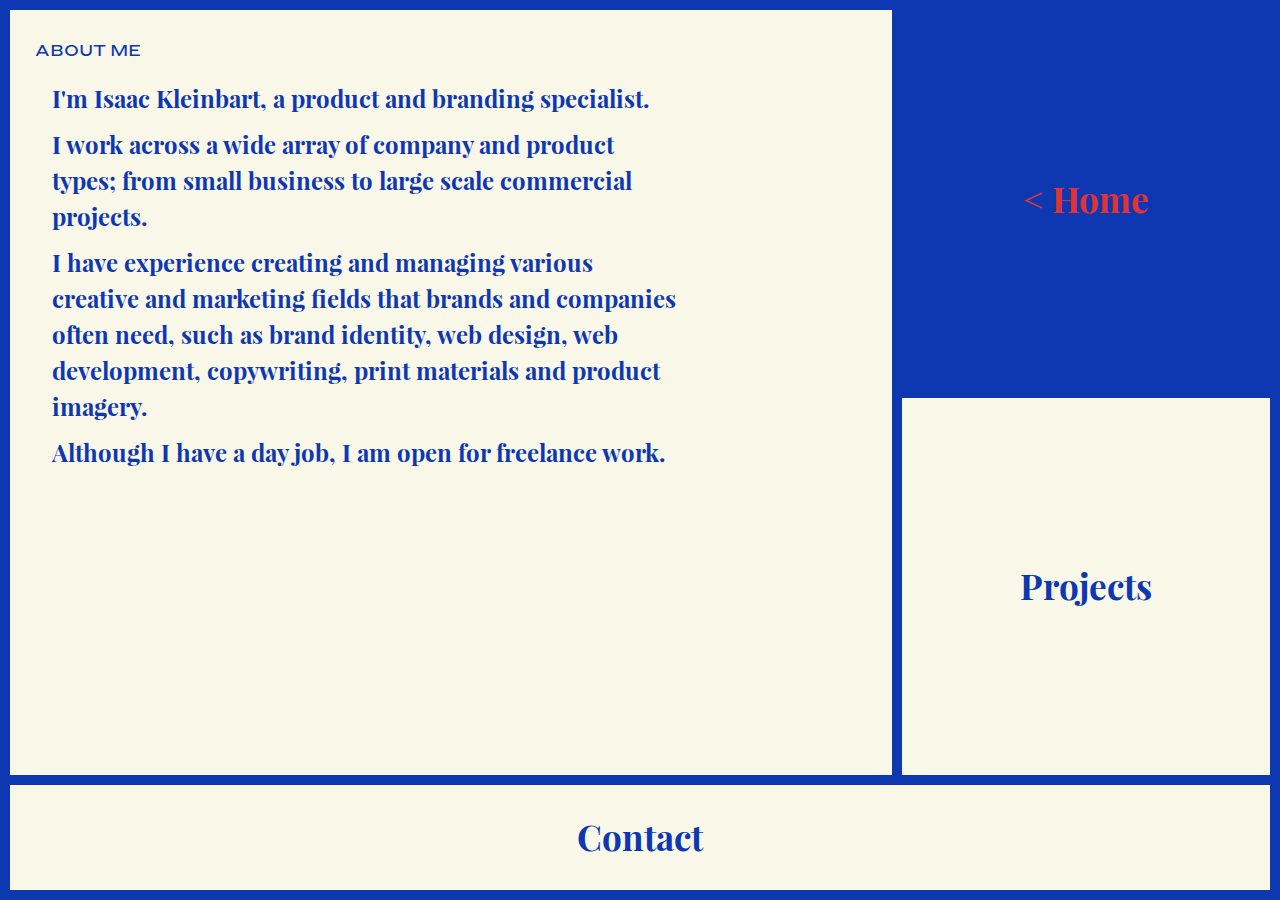
<file: about.html>
<!DOCTYPE html>
<html lang="en">
<head>
  <meta charset="utf-8">
  <title>About | Isaac Kleinbart</title>
  <meta content="Isaac has  experience creating and managing various creative fields that brands and companies often need, such as brand identity, web design, web development, copywriting, print materials and product imagery." name="description">
  <meta content="About | Isaac Kleinbart" property="og:title">
  <meta content="Isaac has  experience creating and managing various creative fields that brands and companies often need, such as brand identity, web design, web development, copywriting, print materials and product imagery." property="og:description">
  <meta content="https://isaackleinbart.com/images/ik-site.jpg" property="og:image">
  <meta content="summary" name="twitter:card">
  <meta content="width=device-width, initial-scale=1" name="viewport">
  <link href="css/normalize.css" rel="stylesheet" type="text/css">
  <link href="css/components.css" rel="stylesheet" type="text/css">
  <link href="css/isaackleinbart.css" rel="stylesheet" type="text/css">
  <script src="js/modernizr.js" type="text/javascript"></script>
  <link href="images/favicon.jpg" rel="shortcut icon" type="image/x-icon">
  <link href="images/webclip.jpg" rel="apple-touch-icon">
  <meta name="theme-color" content="#0e38b1">
  <style type="text/css">
    ::-moz-selection { /* Firefox */
        color: #f9f7e8;
        background: #e13334;
    }
    ::selection {
        color: #f9f7e8;
        background: #e13334;
    }
  </style>
</head>
<body>
  <div class="main-wrapper">
    <div class="upper-wrapper">
      <div class="content main-block" data-ix="fade-in">
        <h1 class="small-h1">About me</h1>
        <p>I'm Isaac Kleinbart, a product and branding specialist.</p>
        <p>I work across a wide array of company and product types; from small business to large scale commercial projects.</p>
        <p>I have experience creating and managing various creative and marketing fields that brands and companies often need, such as brand identity, web design, web development, copywriting, print materials and product imagery.</p>
        <p>Although I have a day job, I am open for freelance work.</p>
      </div>
      <div class="right-wrapper">
        <a class="highlighted sb1h small-block w-inline-block" href="/">
          <div class="link-text">&lt; Home</div>
        </a>
        <a class="sb2 small-block w-inline-block" href="/projects">
          <div class="link-text">Projects</div>
        </a>
      </div>
    </div>
    <a class="bottom-block w-inline-block" href="/contact">
      <div class="link-text">Contact</div>
    </a>
  </div>
  <script src="https://ajax.googleapis.com/ajax/libs/jquery/2.2.0/jquery.min.js" type="text/javascript"></script>
  <script src="js/isaackleinbart.js" type="text/javascript"></script>
  <!-- [if lte IE 9]><script src="https://cdnjs.cloudflare.com/ajax/libs/placeholders/3.0.2/placeholders.min.js"></script><![endif] -->
</body>
</html>
</file>
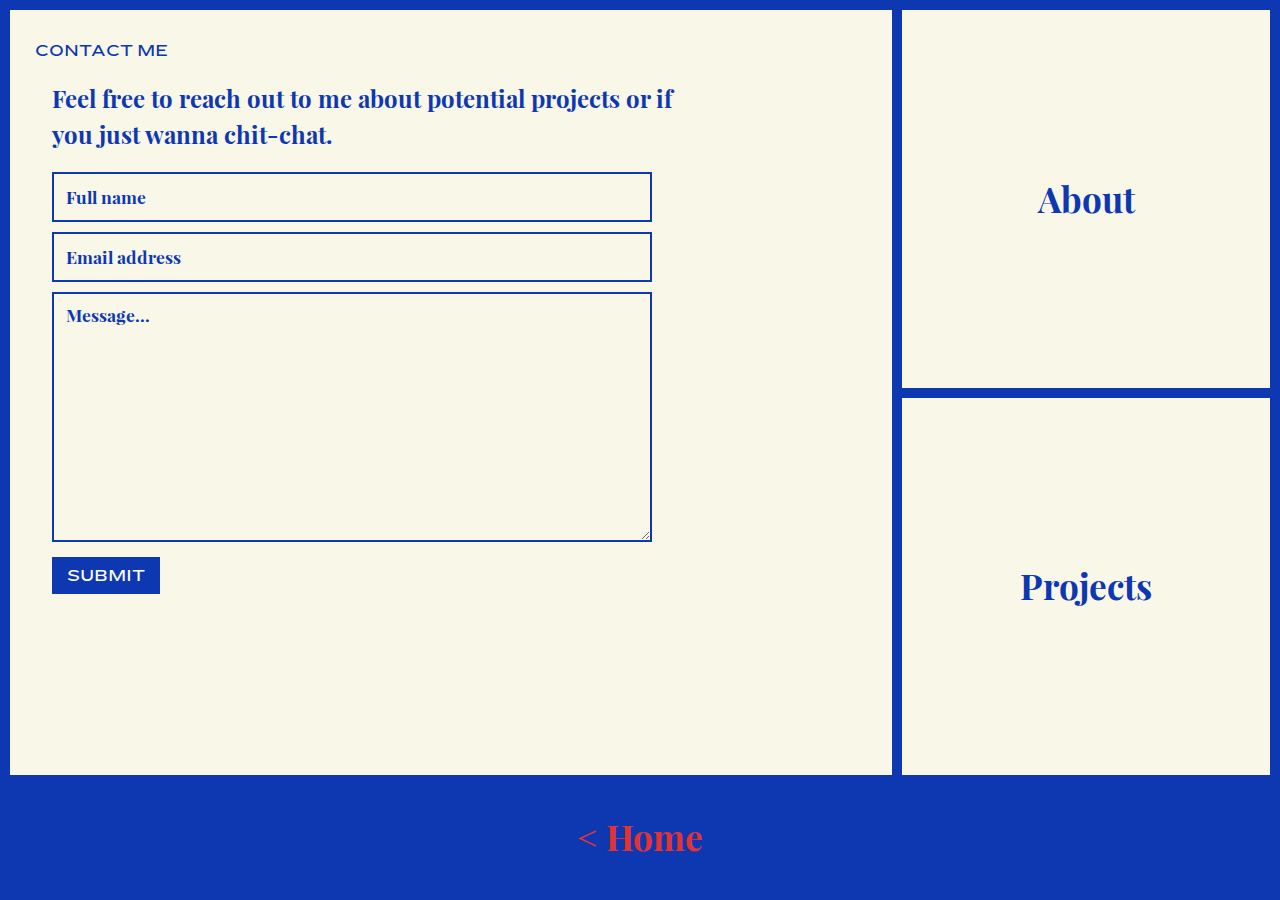
<file: contact.html>
<!DOCTYPE html>
<html lang="en">
<head>
  <meta charset="utf-8">
  <title>Contact | Isaac Kleinbart</title>
  <meta content="Feel free to reach out to me about potential projects or if you just wanna chit-chat." name="description">
  <meta content="Contact | Isaac Kleinbart" property="og:title">
  <meta content="Feel free to reach out to me about potential projects or if you just wanna chit-chat." property="og:description">
  <meta content="https://isaackleinbart.com/images/ik-site.jpg" property="og:image">
  <meta content="summary" name="twitter:card">
  <meta content="width=device-width, initial-scale=1" name="viewport">
  <link href="css/normalize.css" rel="stylesheet" type="text/css">
  <link href="css/components.css" rel="stylesheet" type="text/css">
  <link href="css/isaackleinbart.css" rel="stylesheet" type="text/css">
  <script src="js/modernizr.js" type="text/javascript"></script>
  <link href="images/favicon.jpg" rel="shortcut icon" type="image/x-icon">
  <link href="images/webclip.jpg" rel="apple-touch-icon">
  <meta name="theme-color" content="#0e38b1">
  <style type="text/css">
    ::-moz-selection { /* Firefox */
        color: #f9f7e8;
        background: #e13334;
    }
    ::selection {
        color: #f9f7e8;
        background: #e13334;
    }
  </style>
  <style>
    .w-input::-webkit-input-placeholder {
        color:    #0e38b1;
    }
    .w-input:-moz-placeholder {
        color:    #0e38b1;
        opacity: 1;
    }
    .w-input::-moz-placeholder {
        color:    #0e38b1;
        opacity: 1;
    }
    .w-input:-ms-input-placeholder {
        color:    #0e38b1;
    }
  </style>
</head>
<body>
  <div class="main-wrapper">
    <div class="upper-wrapper">
      <div class="content main-block" data-ix="fade-in">
        <h1 class="small-h1">Contact me</h1>
        <p>Feel free to reach out to me about potential projects or if you just wanna chit-chat.</p>
        <div class="form-wrapper w-form">
          <form action="https://formspree.io/ykleinbart@gmail.com" data-name="Email Form" id="email-form" method="post" name="email-form">
            <input class="form-field w-input" data-name="Name" id="Name-2" maxlength="256" name="Name" placeholder="Full name" required="required" type="text">
            <input class="form-field w-input" data-name="email" id="email-2" maxlength="256" name="email" placeholder="Email address" required="required" type="email">
            <textarea class="form-message w-input" data-name="Message" id="Message-3" maxlength="5000" name="Message" placeholder="Message..." required="required"></textarea>
            <div class="w-embed">
              <input type="hidden" name="_next" value="/thanks">
              <input type="hidden" name="_format" value="plain">
              <input type="text" name="_gotcha" style="display:none">
            </div>
            <input class="form-btn w-button" data-wait="Please wait..." type="submit" value="Submit">
          </form>
          <div class="form-success w-form-done">
            <div>Thank you! Your submission has been received!</div>
          </div>
          <div class="form-error w-form-fail">
            <div>Oops! Something went wrong while submitting the form</div>
          </div>
        </div>
      </div>
      <div class="right-wrapper">
        <a class="sb1 small-block w-inline-block" href="/about">
          <div class="link-text">About</div>
        </a>
        <a class="sb2 small-block w-inline-block" href="/projects">
          <div class="link-text">Projects</div>
        </a>
      </div>
    </div>
    <a class="bottom-block highlighted w-inline-block" href="/">
      <div class="link-text">&lt; Home</div>
    </a>
  </div>
  <script src="https://ajax.googleapis.com/ajax/libs/jquery/2.2.0/jquery.min.js" type="text/javascript"></script>
  <script src="js/isaackleinbart.js" type="text/javascript"></script>
  <!-- [if lte IE 9]><script src="https://cdnjs.cloudflare.com/ajax/libs/placeholders/3.0.2/placeholders.min.js"></script><![endif] -->
</body>
</html>
</file>
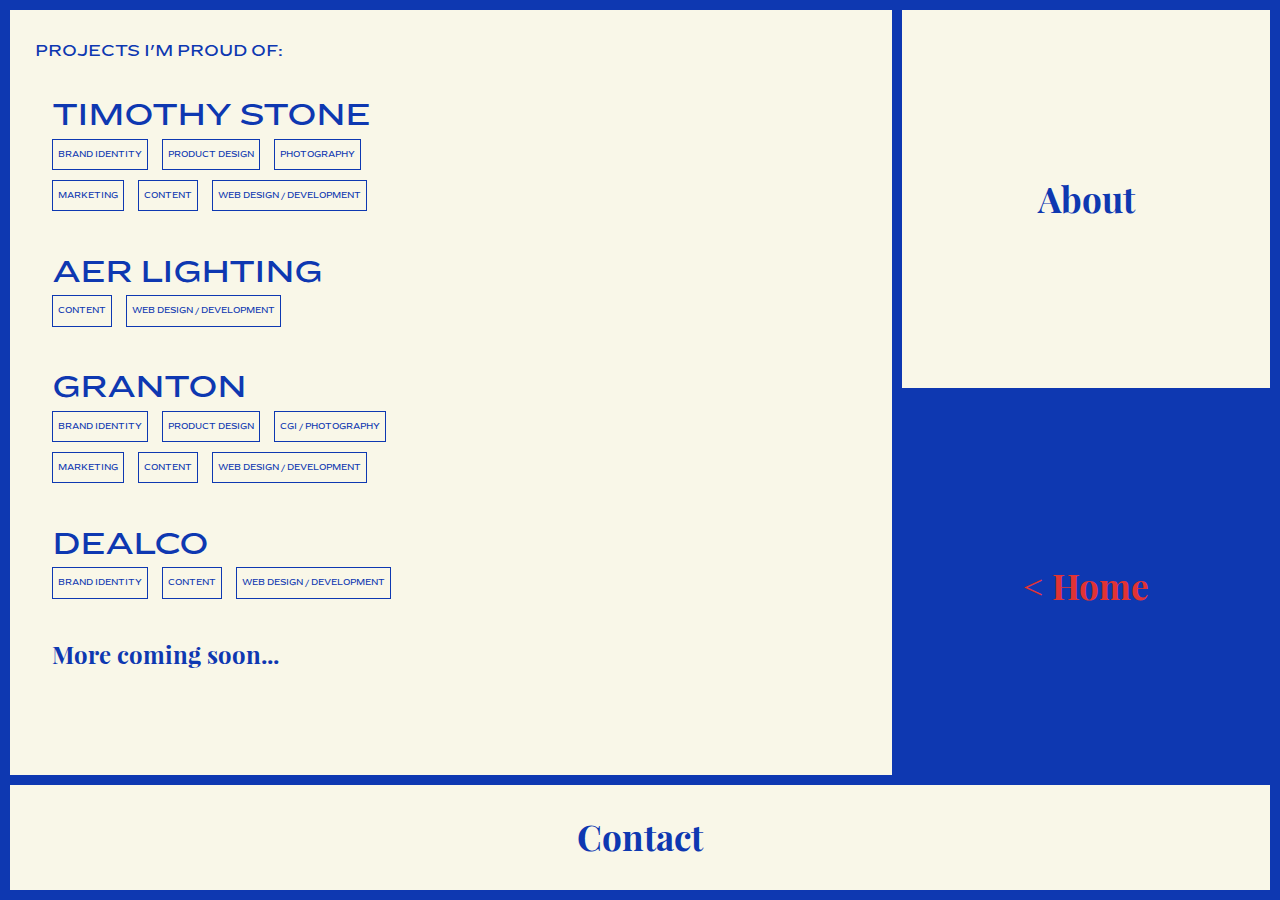
<file: projects.html>
<!DOCTYPE html>
<html lang="en">
<head>
  <meta charset="utf-8">
  <title>Projects | Isaac Kleinbart</title>
  <meta content="Selected projects Isaac Kleinbart has worked on." name="description">
  <meta content="Projects | Isaac Kleinbart" property="og:title">
  <meta content="Selected projects Isaac Kleinbart has worked on." property="og:description">
  <meta content="https://isaackleinbart.com/images/ik-site.jpg" property="og:image">
  <meta content="summary" name="twitter:card">
  <meta content="width=device-width, initial-scale=1" name="viewport">
  <link href="css/normalize.css" rel="stylesheet" type="text/css">
  <link href="css/components.css" rel="stylesheet" type="text/css">
  <link href="css/isaackleinbart.css" rel="stylesheet" type="text/css">
  <script src="js/modernizr.js" type="text/javascript"></script>
  <link href="images/favicon.jpg" rel="shortcut icon" type="image/x-icon">
  <link href="images/webclip.jpg" rel="apple-touch-icon">
  <meta name="theme-color" content="#0e38b1">
  <style type="text/css">
    ::-moz-selection { /* Firefox */
        color: #f9f7e8;
        background: #e13334;
    }
    ::selection {
        color: #f9f7e8;
        background: #e13334;
    }
  </style>
</head>
<body>
  <div class="main-wrapper">
    <div class="upper-wrapper">
      <div class="content main-block" data-ix="fade-in">
        <h1 class="small-h1">Projects I'm proud of:</h1>
        <ul class="projects-list-wrapper w-list-unstyled">
          <li class="project-item-wrapper"><a class="project-item-title" href="https://timothystone.com/" target="_blank">Timothy Stone</a>
            <div class="project-item-skills-wrapper">
              <div class="project-item-skill">Brand Identity</div>
              <div class="project-item-skill">Product design</div>
              <div class="project-item-skill">Photography</div>
              <div class="project-item-skill">Marketing</div>
              <div class="project-item-skill">Content</div>
              <div class="project-item-skill">Web Design / Development</div>
            </div>
          </li>
          <li class="project-item-wrapper"><a class="project-item-title" href="https://aerlighting.com/" target="_blank">Aer Lighting</a>
            <div class="project-item-skills-wrapper">
              <div class="project-item-skill">Content</div>
              <div class="project-item-skill">Web Design / Development</div>
            </div>
          </li>
          <li class="project-item-wrapper"><a class="project-item-title" href="https://grantonwatches.com/" target="_blank">Granton</a>
            <div class="project-item-skills-wrapper">
              <div class="project-item-skill">Brand Identity</div>
              <div class="project-item-skill">Product Design</div>
              <div class="project-item-skill">CGI / Photography</div>
              <div class="project-item-skill">Marketing</div>
              <div class="project-item-skill">Content</div>
              <div class="project-item-skill">Web Design / Development</div>
            </div>
          </li>
          <li class="project-item-wrapper"><a class="project-item-title" href="https://godealco.com/" target="_blank">Dealco</a>
            <div class="project-item-skills-wrapper">
              <div class="project-item-skill">Brand Identity</div>
              <div class="project-item-skill">Content</div>
              <div class="project-item-skill">Web Design / Development</div>
            </div>
          </li>
        </ul>
        <p>More coming soon...</p>
      </div>
      <div class="right-wrapper">
        <a class="sb1 small-block w-inline-block" href="/about">
          <div class="link-text">About</div>
        </a>
        <a class="highlighted sb2h small-block w-inline-block" href="/">
          <div class="link-text">&lt; Home</div>
        </a>
      </div>
    </div>
    <a class="bottom-block w-inline-block" href="/contact">
      <div class="link-text">Contact</div>
    </a>
  </div>
  <script src="https://ajax.googleapis.com/ajax/libs/jquery/2.2.0/jquery.min.js" type="text/javascript"></script>
  <script src="js/isaackleinbart.js" type="text/javascript"></script>
  <!-- [if lte IE 9]><script src="https://cdnjs.cloudflare.com/ajax/libs/placeholders/3.0.2/placeholders.min.js"></script><![endif] -->
</body>
</html>
</file>
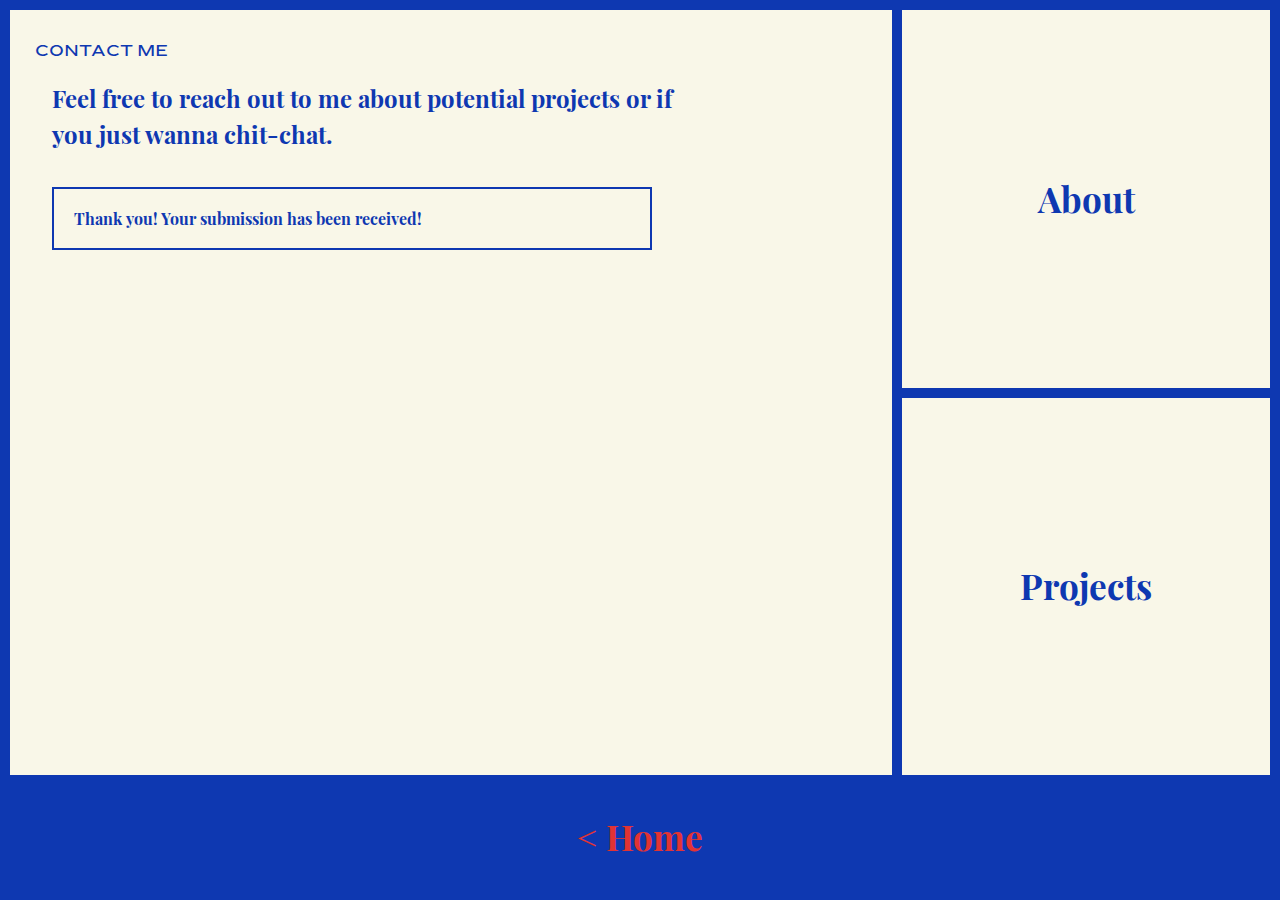
<file: thanks.html>
<!DOCTYPE html>
<html lang="en">
<head>
  <meta charset="utf-8">
  <title>Thanks</title>
  <meta content="Thank you! Your submission has been received!" name="description">
  <meta content="Thanks" property="og:title">
  <meta content="Thank you! Your submission has been received!" property="og:description">
  <meta content="summary" name="twitter:card">
  <meta content="width=device-width, initial-scale=1" name="viewport">
  <link href="css/normalize.css" rel="stylesheet" type="text/css">
  <link href="css/components.css" rel="stylesheet" type="text/css">
  <link href="css/isaackleinbart.css" rel="stylesheet" type="text/css">
  <script src="js/modernizr.js" type="text/javascript"></script>
  <link href="images/favicon.jpg" rel="shortcut icon" type="image/x-icon">
  <link href="images/webclip.jpg" rel="apple-touch-icon">
  <meta name="theme-color" content="#0e38b1">
  <style type="text/css">
    ::-moz-selection { /* Firefox */
        color: #f9f7e8;
        background: #e13334;
    }
    ::selection {
        color: #f9f7e8;
        background: #e13334;
    }
  </style>
  <meta name="robots" content="noindex">
</head>
<body>
  <div class="main-wrapper">
    <div class="upper-wrapper">
      <div class="content main-block" data-ix="fade-in">
        <h1 class="small-h1">Contact me</h1>
        <p>Feel free to reach out to me about potential projects or if you just wanna chit-chat.</p>
        <div class="form-success">Thank you! Your submission has been received!</div>
      </div>
      <div class="right-wrapper">
        <a class="sb1 small-block w-inline-block" href="/about">
          <div class="link-text">About</div>
        </a>
        <a class="sb2 small-block w-inline-block" href="/projects">
          <div class="link-text">Projects</div>
        </a>
      </div>
    </div>
    <a class="bottom-block highlighted w-inline-block" href="/">
      <div class="link-text">&lt; Home</div>
    </a>
  </div>
  <script src="https://ajax.googleapis.com/ajax/libs/jquery/2.2.0/jquery.min.js" type="text/javascript"></script>
  <script src="js/isaackleinbart.js" type="text/javascript"></script>
  <!-- [if lte IE 9]><script src="https://cdnjs.cloudflare.com/ajax/libs/placeholders/3.0.2/placeholders.min.js"></script><![endif] -->
</body>
</html>
</file>
<file: css/components.css>
@font-face {
  font-family: 'webflow-icons';
  src: url([data-uri]) format('truetype'), url([data-uri]) format('woff');
  font-weight: normal;
  font-style: normal;
}
[class^="w-icon-"],
[class*=" w-icon-"] {
  font-family: 'webflow-icons';
  speak: none;
  font-style: normal;
  font-weight: normal;
  font-variant: normal;
  text-transform: none;
  line-height: 1;
  -webkit-font-smoothing: antialiased;
  -moz-osx-font-smoothing: grayscale;
}
.w-icon-slider-right:before {
  content: "\e600";
}
.w-icon-slider-left:before {
  content: "\e601";
}
.w-icon-nav-menu:before {
  content: "\e602";
}
.w-icon-arrow-down:before,
.w-icon-dropdown-toggle:before {
  content: "\e603";
}
* {
  -webkit-box-sizing: border-box;
  -moz-box-sizing: border-box;
  box-sizing: border-box;
}
html {
  height: 100%;
}
body {
  margin: 0;
  min-height: 100%;
  background-color: #fff;
  font-family: Arial, sans-serif;
  font-size: 14px;
  line-height: 20px;
  color: #333;
}
img {
  max-width: 100%;
  vertical-align: middle;
  display: inline-block;
}
html.w-mod-touch * {
  background-attachment: scroll !important;
}
.w-block {
  display: block;
}
.w-inline-block {
  max-width: 100%;
  display: inline-block;
}
.w-clearfix:before,
.w-clearfix:after {
  content: " ";
  display: table;
}
.w-clearfix:after {
  clear: both;
}
.w-preserve-3d {
  transform-style: preserve-3d;
}
.w-hidden {
  display: none;
}
.w-button {
  display: inline-block;
  padding: 9px 15px;
  background-color: #3898EC;
  color: white;
  border: 0;
  line-height: inherit;
  text-decoration: none;
  cursor: pointer;
  border-radius: 0;
}
input.w-button {
  -webkit-appearance: button;
}
html[data-w-dynpage] [data-w-cloak] {
  color: transparent !important;
}
.w-webflow-badge,
.w-webflow-badge * {
  position: static;
  left: auto;
  top: auto;
  right: auto;
  bottom: auto;
  z-index: auto;
  display: block;
  visibility: visible;
  overflow: visible;
  overflow-x: visible;
  overflow-y: visible;
  box-sizing: border-box;
  width: auto;
  height: auto;
  max-height: none;
  max-width: none;
  min-height: 0;
  min-width: 0;
  margin: 0;
  padding: 0;
  float: none;
  clear: none;
  border: 0 none transparent;
  border-radius: 0;
  background: none;
  background-image: none;
  background-position: 0% 0%;
  background-size: auto auto;
  background-repeat: repeat;
  background-origin: padding-box;
  background-clip: border-box;
  background-attachment: scroll;
  background-color: transparent;
  box-shadow: none;
  opacity: 1.0;
  transform: none;
  transition: none;
  direction: ltr;
  font-family: inherit;
  font-weight: inherit;
  color: inherit;
  font-size: inherit;
  line-height: inherit;
  font-style: inherit;
  font-variant: inherit;
  text-align: inherit;
  letter-spacing: inherit;
  text-decoration: inherit;
  text-indent: 0;
  text-transform: inherit;
  list-style-type: disc;
  text-shadow: none;
  font-smoothing: auto;
  vertical-align: baseline;
  cursor: inherit;
  white-space: inherit;
  word-break: normal;
  word-spacing: normal;
  word-wrap: normal;
}
.w-webflow-badge {
  position: fixed !important;
  display: inline-block !important;
  visibility: visible !important;
  opacity: 1 !important;
  z-index: 2147483647 !important;
  top: auto !important;
  right: 12px !important;
  bottom: 12px !important;
  left: auto !important;
  color: #AAADB0 !important;
  background-color: #fff !important;
  border-radius: 3px !important;
  padding: 6px 8px 6px 6px !important;
  font-size: 12px !important;
  opacity: 1.0 !important;
  line-height: 14px !important;
  text-decoration: none !important;
  transform: none !important;
  margin: 0 !important;
  width: auto !important;
  height: auto !important;
  overflow: visible !important;
  white-space: nowrap;
  box-shadow: 0 0 0 1px rgba(0, 0, 0, 0.1), 0px 1px 3px rgba(0, 0, 0, 0.1);
}
.w-webflow-badge > img {
  display: inline-block !important;
  visibility: visible !important;
  opacity: 1 !important;
  vertical-align: middle !important;
}
h1,
h2,
h3,
h4,
h5,
h6 {
  font-weight: bold;
  margin-bottom: 10px;
}
h1 {
  font-size: 38px;
  line-height: 44px;
  margin-top: 20px;
}
h2 {
  font-size: 32px;
  line-height: 36px;
  margin-top: 20px;
}
h3 {
  font-size: 24px;
  line-height: 30px;
  margin-top: 20px;
}
h4 {
  font-size: 18px;
  line-height: 24px;
  margin-top: 10px;
}
h5 {
  font-size: 14px;
  line-height: 20px;
  margin-top: 10px;
}
h6 {
  font-size: 12px;
  line-height: 18px;
  margin-top: 10px;
}
p {
  margin-top: 0;
  margin-bottom: 10px;
}
a:focus {
  outline: 0;
}
blockquote {
  margin: 0 0 10px 0;
  padding: 10px 20px;
  border-left: 5px solid #E2E2E2;
  font-size: 18px;
  line-height: 22px;
}
figure {
  margin: 0;
  margin-bottom: 10px;
}
figcaption {
  margin-top: 5px;
  text-align: center;
}
ul,
ol {
  margin-top: 0px;
  margin-bottom: 10px;
  padding-left: 40px;
}
.w-list-unstyled {
  padding-left: 0;
  list-style: none;
}
.w-embed:before,
.w-embed:after {
  content: " ";
  display: table;
}
.w-embed:after {
  clear: both;
}
.w-video {
  width: 100%;
  position: relative;
  padding: 0;
}
.w-video iframe,
.w-video object,
.w-video embed {
  position: absolute;
  top: 0;
  left: 0;
  width: 100%;
  height: 100%;
}
fieldset {
  padding: 0;
  margin: 0;
  border: 0;
}
button,
html input[type="button"],
input[type="reset"] {
  border: 0;
  cursor: pointer;
  -webkit-appearance: button;
}
.w-form {
  margin: 0 0 15px;
}
.w-form-done {
  display: none;
  padding: 20px;
  text-align: center;
  background-color: #dddddd;
}
.w-form-fail {
  display: none;
  margin-top: 10px;
  padding: 10px;
  background-color: #ffdede;
}
label {
  display: block;
  margin-bottom: 5px;
  font-weight: bold;
}
.w-input,
.w-select {
  display: block;
  width: 100%;
  height: 38px;
  padding: 8px 12px;
  margin-bottom: 10px;
  font-size: 14px;
  line-height: 1.428571429;
  color: #333333;
  vertical-align: middle;
  background-color: #ffffff;
  border: 1px solid #cccccc;
}
.w-input:-moz-placeholder,
.w-select:-moz-placeholder {
  color: #999;
}
.w-input::-moz-placeholder,
.w-select::-moz-placeholder {
  color: #999;
  opacity: 1;
}
.w-input:-ms-input-placeholder,
.w-select:-ms-input-placeholder {
  color: #999;
}
.w-input::-webkit-input-placeholder,
.w-select::-webkit-input-placeholder {
  color: #999;
}
.w-input:focus,
.w-select:focus {
  border-color: #3898EC;
  outline: 0;
}
.w-input[disabled],
.w-select[disabled],
.w-input[readonly],
.w-select[readonly],
fieldset[disabled] .w-input,
fieldset[disabled] .w-select {
  cursor: not-allowed;
  background-color: #eeeeee;
}
textarea.w-input,
textarea.w-select {
  height: auto;
}
.w-select {
  background-image: -webkit-linear-gradient(white 0%, #f3f3f3 100%);
  background-image: linear-gradient(white 0%, #f3f3f3 100%);
}
.w-select[multiple] {
  height: auto;
}
.w-form-label {
  display: inline-block;
  cursor: pointer;
  font-weight: normal;
  margin-bottom: 0px;
}
.w-checkbox,
.w-radio {
  display: block;
  margin-bottom: 5px;
  padding-left: 20px;
}
.w-checkbox:before,
.w-radio:before,
.w-checkbox:after,
.w-radio:after {
  content: " ";
  display: table;
}
.w-checkbox:after,
.w-radio:after {
  clear: both;
}
.w-checkbox-input,
.w-radio-input {
  margin: 4px 0 0;
  margin-top: 1px \9;
  line-height: normal;
  float: left;
  margin-left: -20px;
}
.w-radio-input {
  margin-top: 3px;
}
.w-container {
  margin-left: auto;
  margin-right: auto;
  max-width: 940px;
}
.w-container:before,
.w-container:after {
  content: " ";
  display: table;
}
.w-container:after {
  clear: both;
}
.w-container .w-row {
  margin-left: -10px;
  margin-right: -10px;
}
.w-row:before,
.w-row:after {
  content: " ";
  display: table;
}
.w-row:after {
  clear: both;
}
.w-row .w-row {
  margin-left: 0;
  margin-right: 0;
}
.w-col {
  position: relative;
  float: left;
  width: 100%;
  min-height: 1px;
  padding-left: 10px;
  padding-right: 10px;
}
.w-col .w-col {
  padding-left: 0;
  padding-right: 0;
}
.w-col-1 {
  width: 8.33333333%;
}
.w-col-2 {
  width: 16.66666667%;
}
.w-col-3 {
  width: 25%;
}
.w-col-4 {
  width: 33.33333333%;
}
.w-col-5 {
  width: 41.66666667%;
}
.w-col-6 {
  width: 50%;
}
.w-col-7 {
  width: 58.33333333%;
}
.w-col-8 {
  width: 66.66666667%;
}
.w-col-9 {
  width: 75%;
}
.w-col-10 {
  width: 83.33333333%;
}
.w-col-11 {
  width: 91.66666667%;
}
.w-col-12 {
  width: 100%;
}
.w-hidden-main {
  display: none !important;
}
@media screen and (max-width: 991px) {
  .w-container {
    max-width: 728px;
  }
  .w-hidden-main {
    display: inherit !important;
  }
  .w-hidden-medium {
    display: none !important;
  }
  .w-col-medium-1 {
    width: 8.33333333%;
  }
  .w-col-medium-2 {
    width: 16.66666667%;
  }
  .w-col-medium-3 {
    width: 25%;
  }
  .w-col-medium-4 {
    width: 33.33333333%;
  }
  .w-col-medium-5 {
    width: 41.66666667%;
  }
  .w-col-medium-6 {
    width: 50%;
  }
  .w-col-medium-7 {
    width: 58.33333333%;
  }
  .w-col-medium-8 {
    width: 66.66666667%;
  }
  .w-col-medium-9 {
    width: 75%;
  }
  .w-col-medium-10 {
    width: 83.33333333%;
  }
  .w-col-medium-11 {
    width: 91.66666667%;
  }
  .w-col-medium-12 {
    width: 100%;
  }
  .w-col-stack {
    width: 100%;
    left: auto;
    right: auto;
  }
}
@media screen and (max-width: 767px) {
  .w-hidden-main {
    display: inherit !important;
  }
  .w-hidden-medium {
    display: inherit !important;
  }
  .w-hidden-small {
    display: none !important;
  }
  .w-row,
  .w-container .w-row {
    margin-left: 0;
    margin-right: 0;
  }
  .w-col {
    width: 100%;
    left: auto;
    right: auto;
  }
  .w-col-small-1 {
    width: 8.33333333%;
  }
  .w-col-small-2 {
    width: 16.66666667%;
  }
  .w-col-small-3 {
    width: 25%;
  }
  .w-col-small-4 {
    width: 33.33333333%;
  }
  .w-col-small-5 {
    width: 41.66666667%;
  }
  .w-col-small-6 {
    width: 50%;
  }
  .w-col-small-7 {
    width: 58.33333333%;
  }
  .w-col-small-8 {
    width: 66.66666667%;
  }
  .w-col-small-9 {
    width: 75%;
  }
  .w-col-small-10 {
    width: 83.33333333%;
  }
  .w-col-small-11 {
    width: 91.66666667%;
  }
  .w-col-small-12 {
    width: 100%;
  }
}
@media screen and (max-width: 479px) {
  .w-container {
    max-width: none;
  }
  .w-hidden-main {
    display: inherit !important;
  }
  .w-hidden-medium {
    display: inherit !important;
  }
  .w-hidden-small {
    display: inherit !important;
  }
  .w-hidden-tiny {
    display: none !important;
  }
  .w-col {
    width: 100%;
  }
  .w-col-tiny-1 {
    width: 8.33333333%;
  }
  .w-col-tiny-2 {
    width: 16.66666667%;
  }
  .w-col-tiny-3 {
    width: 25%;
  }
  .w-col-tiny-4 {
    width: 33.33333333%;
  }
  .w-col-tiny-5 {
    width: 41.66666667%;
  }
  .w-col-tiny-6 {
    width: 50%;
  }
  .w-col-tiny-7 {
    width: 58.33333333%;
  }
  .w-col-tiny-8 {
    width: 66.66666667%;
  }
  .w-col-tiny-9 {
    width: 75%;
  }
  .w-col-tiny-10 {
    width: 83.33333333%;
  }
  .w-col-tiny-11 {
    width: 91.66666667%;
  }
  .w-col-tiny-12 {
    width: 100%;
  }
}
.w-widget {
  position: relative;
}
.w-widget-map {
  width: 100%;
  height: 400px;
}
.w-widget-map label {
  width: auto;
  display: inline;
}
.w-widget-map img {
  max-width: inherit;
}
.w-widget-map .gm-style-iw {
  width: 90% !important;
  height: auto !important;
  top: 7px !important;
  left: 6% !important;
  display: inline;
  text-align: center;
  overflow: hidden;
}
.w-widget-map .gm-style-iw + div {
  display: none;
}
.w-widget-twitter {
  overflow: hidden;
}
.w-widget-twitter-count-shim {
  display: inline-block;
  vertical-align: top;
  position: relative;
  width: 28px;
  height: 20px;
  text-align: center;
  background: white;
  border: #758696 solid 1px;
  border-radius: 3px;
}
.w-widget-twitter-count-shim * {
  pointer-events: none;
  -webkit-user-select: none;
  -moz-user-select: none;
  -ms-user-select: none;
  user-select: none;
}
.w-widget-twitter-count-shim .w-widget-twitter-count-inner {
  position: relative;
  font-size: 15px;
  line-height: 12px;
  text-align: center;
  color: #999;
  font-family: serif;
}
.w-widget-twitter-count-shim .w-widget-twitter-count-clear {
  position: relative;
  display: block;
}
.w-widget-twitter-count-shim.w--large {
  width: 36px;
  height: 28px;
  margin-left: 7px;
}
.w-widget-twitter-count-shim.w--large .w-widget-twitter-count-inner {
  font-size: 18px;
  line-height: 18px;
}
.w-widget-twitter-count-shim:not(.w--vertical) {
  margin-left: 5px;
  margin-right: 8px;
}
.w-widget-twitter-count-shim:not(.w--vertical).w--large {
  margin-left: 6px;
}
.w-widget-twitter-count-shim:not(.w--vertical):before,
.w-widget-twitter-count-shim:not(.w--vertical):after {
  top: 50%;
  left: 0;
  border: solid transparent;
  content: " ";
  height: 0;
  width: 0;
  position: absolute;
  pointer-events: none;
}
.w-widget-twitter-count-shim:not(.w--vertical):before {
  border-color: rgba(117, 134, 150, 0);
  border-right-color: #5d6c7b;
  border-width: 4px;
  margin-left: -9px;
  margin-top: -4px;
}
.w-widget-twitter-count-shim:not(.w--vertical).w--large:before {
  border-width: 5px;
  margin-left: -10px;
  margin-top: -5px;
}
.w-widget-twitter-count-shim:not(.w--vertical):after {
  border-color: rgba(255, 255, 255, 0);
  border-right-color: white;
  border-width: 4px;
  margin-left: -8px;
  margin-top: -4px;
}
.w-widget-twitter-count-shim:not(.w--vertical).w--large:after {
  border-width: 5px;
  margin-left: -9px;
  margin-top: -5px;
}
.w-widget-twitter-count-shim.w--vertical {
  width: 61px;
  height: 33px;
  margin-bottom: 8px;
}
.w-widget-twitter-count-shim.w--vertical:before,
.w-widget-twitter-count-shim.w--vertical:after {
  top: 100%;
  left: 50%;
  border: solid transparent;
  content: " ";
  height: 0;
  width: 0;
  position: absolute;
  pointer-events: none;
}
.w-widget-twitter-count-shim.w--vertical:before {
  border-color: rgba(117, 134, 150, 0);
  border-top-color: #5d6c7b;
  border-width: 5px;
  margin-left: -5px;
}
.w-widget-twitter-count-shim.w--vertical:after {
  border-color: rgba(255, 255, 255, 0);
  border-top-color: white;
  border-width: 4px;
  margin-left: -4px;
}
.w-widget-twitter-count-shim.w--vertical .w-widget-twitter-count-inner {
  font-size: 18px;
  line-height: 22px;
}
.w-widget-twitter-count-shim.w--vertical.w--large {
  width: 76px;
}
.w-widget-gplus {
  overflow: hidden;
}
.w-background-video {
  position: relative;
  overflow: hidden;
  height: 500px;
  color: white;
}
.w-background-video > video {
  background-size: cover;
  background-position: 50% 50%;
  position: absolute;
  right: -100%;
  bottom: -100%;
  top: -100%;
  left: -100%;
  margin: auto;
  min-width: 100%;
  min-height: 100%;
  z-index: -100;
}
.w-slider {
  position: relative;
  height: 300px;
  text-align: center;
  background: #dddddd;
  clear: both;
  -webkit-tap-highlight-color: rgba(0, 0, 0, 0);
  tap-highlight-color: rgba(0, 0, 0, 0);
}
.w-slider-mask {
  position: relative;
  display: block;
  overflow: hidden;
  z-index: 1;
  left: 0;
  right: 0;
  height: 100%;
  white-space: nowrap;
}
.w-slide {
  position: relative;
  display: inline-block;
  vertical-align: top;
  width: 100%;
  height: 100%;
  white-space: normal;
  text-align: left;
}
.w-slider-nav {
  position: absolute;
  z-index: 2;
  top: auto;
  right: 0;
  bottom: 0;
  left: 0;
  margin: auto;
  padding-top: 10px;
  height: 40px;
  text-align: center;
  -webkit-tap-highlight-color: rgba(0, 0, 0, 0);
  tap-highlight-color: rgba(0, 0, 0, 0);
}
.w-slider-nav.w-round > div {
  border-radius: 100%;
}
.w-slider-nav.w-num > div {
  width: auto;
  height: auto;
  padding: 0.2em 0.5em;
  font-size: inherit;
  line-height: inherit;
}
.w-slider-nav.w-shadow > div {
  box-shadow: 0 0 3px rgba(51, 51, 51, 0.4);
}
.w-slider-nav-invert {
  color: #fff;
}
.w-slider-nav-invert > div {
  background-color: rgba(34, 34, 34, 0.4);
}
.w-slider-nav-invert > div.w-active {
  background-color: #222;
}
.w-slider-dot {
  position: relative;
  display: inline-block;
  width: 1em;
  height: 1em;
  background-color: rgba(255, 255, 255, 0.4);
  cursor: pointer;
  margin: 0 3px 0.5em;
  transition: background-color 100ms, color 100ms;
}
.w-slider-dot.w-active {
  background-color: #fff;
}
.w-slider-arrow-left,
.w-slider-arrow-right {
  position: absolute;
  width: 80px;
  top: 0;
  right: 0;
  bottom: 0;
  left: 0;
  margin: auto;
  cursor: pointer;
  overflow: hidden;
  color: white;
  font-size: 40px;
  -webkit-tap-highlight-color: rgba(0, 0, 0, 0);
  tap-highlight-color: rgba(0, 0, 0, 0);
  -webkit-user-select: none;
  -moz-user-select: none;
  -ms-user-select: none;
  user-select: none;
}
.w-slider-arrow-left [class^="w-icon-"],
.w-slider-arrow-right [class^="w-icon-"],
.w-slider-arrow-left [class*=" w-icon-"],
.w-slider-arrow-right [class*=" w-icon-"] {
  position: absolute;
}
.w-slider-arrow-left {
  z-index: 3;
  right: auto;
}
.w-slider-arrow-right {
  z-index: 4;
  left: auto;
}
.w-icon-slider-left,
.w-icon-slider-right {
  top: 0;
  right: 0;
  bottom: 0;
  left: 0;
  margin: auto;
  width: 1em;
  height: 1em;
}
.w-dropdown {
  display: inline-block;
  position: relative;
  text-align: left;
  margin-left: auto;
  margin-right: auto;
  z-index: 900;
}
.w-dropdown-btn,
.w-dropdown-toggle,
.w-dropdown-link {
  position: relative;
  vertical-align: top;
  text-decoration: none;
  color: #222222;
  padding: 20px;
  text-align: left;
  margin-left: auto;
  margin-right: auto;
  white-space: nowrap;
}
.w-dropdown-toggle {
  -webkit-user-select: none;
  -moz-user-select: none;
  -ms-user-select: none;
  user-select: none;
  display: inline-block;
  cursor: pointer;
  padding-right: 40px;
}
.w-dropdown-toggle:focus {
  outline: 0;
}
.w-icon-dropdown-toggle {
  position: absolute;
  top: 0;
  right: 0;
  bottom: 0;
  margin: auto;
  margin-right: 20px;
  width: 1em;
  height: 1em;
}
.w-dropdown-list {
  position: absolute;
  background: #dddddd;
  display: none;
  min-width: 100%;
}
.w-dropdown-list.w--open {
  display: block;
}
.w-dropdown-link {
  padding: 10px 20px;
  display: block;
  color: #222222;
}
.w-dropdown-link.w--current {
  color: #0082f3;
}
.w-nav[data-collapse="all"] .w-dropdown,
.w-nav[data-collapse="all"] .w-dropdown-toggle {
  display: block;
}
.w-nav[data-collapse="all"] .w-dropdown-list {
  position: static;
}
@media screen and (max-width: 991px) {
  .w-nav[data-collapse="medium"] .w-dropdown,
  .w-nav[data-collapse="medium"] .w-dropdown-toggle {
    display: block;
  }
  .w-nav[data-collapse="medium"] .w-dropdown-list {
    position: static;
  }
}
@media screen and (max-width: 767px) {
  .w-nav[data-collapse="small"] .w-dropdown,
  .w-nav[data-collapse="small"] .w-dropdown-toggle {
    display: block;
  }
  .w-nav[data-collapse="small"] .w-dropdown-list {
    position: static;
  }
  .w-nav-brand {
    padding-left: 10px;
  }
}
@media screen and (max-width: 479px) {
  .w-nav[data-collapse="tiny"] .w-dropdown,
  .w-nav[data-collapse="tiny"] .w-dropdown-toggle {
    display: block;
  }
  .w-nav[data-collapse="tiny"] .w-dropdown-list {
    position: static;
  }
}
/**
 * ## Note
 * Safari (on both iOS and OS X) does not handle viewport units (vh, vw) well.
 * For example percentage units do not work on descendants of elements that
 * have any dimensions expressed in viewport units. It also doesn’t handle them at
 * all in `calc()`.
 */
/**
 * Wrapper around all lightbox elements
 *
 * 1. Since the lightbox can receive focus, IE also gives it an outline.
 * 2. Fixes flickering on Chrome when a transition is in progress
 *    underneath the lightbox.
 */
.w-lightbox-backdrop {
  color: #000;
  cursor: auto;
  font-family: serif;
  font-size: medium;
  font-style: normal;
  font-variant: normal;
  font-weight: normal;
  letter-spacing: normal;
  line-height: normal;
  list-style: disc;
  text-align: start;
  text-indent: 0;
  text-shadow: none;
  text-transform: none;
  visibility: visible;
  white-space: normal;
  word-break: normal;
  word-spacing: normal;
  word-wrap: normal;
  position: fixed;
  top: 0;
  right: 0;
  bottom: 0;
  left: 0;
  color: #fff;
  font-family: "Helvetica Neue", Helvetica, Ubuntu, "Segoe UI", Verdana, sans-serif;
  font-size: 17px;
  line-height: 1.2;
  font-weight: 300;
  text-align: center;
  background: rgba(0, 0, 0, 0.9);
  z-index: 2000;
  outline: 0;
  /* 1 */
  opacity: 0;
  -webkit-user-select: none;
  -moz-user-select: none;
  -ms-user-select: none;
  -webkit-tap-highlight-color: transparent;
  -webkit-transform: translate(0, 0);
  /* 2 */
}
/**
 * Neat trick to bind the rubberband effect to our canvas instead of the whole
 * document on iOS. It also prevents a bug that causes the document underneath to scroll.
 */
.w-lightbox-backdrop,
.w-lightbox-container {
  height: 100%;
  overflow: auto;
  -webkit-overflow-scrolling: touch;
}
.w-lightbox-content {
  position: relative;
  height: 100vh;
  overflow: hidden;
}
.w-lightbox-view {
  position: absolute;
  width: 100vw;
  height: 100vh;
  opacity: 0;
}
.w-lightbox-view:before {
  content: "";
  height: 100vh;
}
/* .w-lightbox-content */
.w-lightbox-group,
.w-lightbox-group .w-lightbox-view,
.w-lightbox-group .w-lightbox-view:before {
  height: 86vh;
}
.w-lightbox-frame,
.w-lightbox-view:before {
  display: inline-block;
  vertical-align: middle;
}
/*
 * 1. Remove default margin set by user-agent on the <figure> element.
 */
.w-lightbox-figure {
  position: relative;
  margin: 0;
  /* 1 */
}
.w-lightbox-group .w-lightbox-figure {
  cursor: pointer;
}
/**
 * IE adds image dimensions as width and height attributes on the IMG tag,
 * but we need both width and height to be set to auto to enable scaling.
 */
.w-lightbox-img {
  width: auto;
  height: auto;
  max-width: none;
}
/**
 * 1. Reset if style is set by user on "All Images"
 */
.w-lightbox-image {
  display: block;
  float: none;
  /* 1 */
  max-width: 100vw;
  max-height: 100vh;
}
.w-lightbox-group .w-lightbox-image {
  max-height: 86vh;
}
.w-lightbox-caption {
  position: absolute;
  right: 0;
  bottom: 0;
  left: 0;
  padding: .5em 1em;
  background: rgba(0, 0, 0, 0.4);
  text-align: left;
  text-overflow: ellipsis;
  white-space: nowrap;
  overflow: hidden;
}
.w-lightbox-embed {
  position: absolute;
  top: 0;
  right: 0;
  bottom: 0;
  left: 0;
  width: 100%;
  height: 100%;
}
.w-lightbox-control {
  position: absolute;
  top: 0;
  width: 4em;
  background-size: 24px;
  background-repeat: no-repeat;
  background-position: center;
  cursor: pointer;
  -webkit-transition: all .3s;
  transition: all .3s;
}
.w-lightbox-left {
  display: none;
  bottom: 0;
  left: 0;
  /* <svg xmlns="http://www.w3.org/2000/svg" viewBox="-20 0 24 40" width="24" height="40"><g transform="rotate(45)"><path d="m0 0h5v23h23v5h-28z" opacity=".4"/><path d="m1 1h3v23h23v3h-26z" fill="#fff"/></g></svg> */
  background-image: url("[data-uri]");
}
.w-lightbox-right {
  display: none;
  right: 0;
  bottom: 0;
  /* <svg xmlns="http://www.w3.org/2000/svg" viewBox="-4 0 24 40" width="24" height="40"><g transform="rotate(45)"><path d="m0-0h28v28h-5v-23h-23z" opacity=".4"/><path d="m1 1h26v26h-3v-23h-23z" fill="#fff"/></g></svg> */
  background-image: url("[data-uri]");
}
/*
 * Without specifying the with and height inside the SVG, all versions of IE render the icon too small.
 * The bug does not seem to manifest itself if the elements are tall enough such as the above arrows.
 * (http://stackoverflow.com/questions/16092114/background-size-differs-in-internet-explorer)
 */
.w-lightbox-close {
  right: 0;
  height: 2.6em;
  /* <svg xmlns="http://www.w3.org/2000/svg" viewBox="-4 0 18 17" width="18" height="17"><g transform="rotate(45)"><path d="m0 0h7v-7h5v7h7v5h-7v7h-5v-7h-7z" opacity=".4"/><path d="m1 1h7v-7h3v7h7v3h-7v7h-3v-7h-7z" fill="#fff"/></g></svg> */
  background-image: url("[data-uri]");
  background-size: 18px;
}
/**
 * 1. All IE versions add extra space at the bottom without this.
 */
.w-lightbox-strip {
  padding: 0 1vh;
  line-height: 0;
  /* 1 */
  white-space: nowrap;
  overflow-x: auto;
  overflow-y: hidden;
}
/*
 * 1. We use content-box to avoid having to do `width: calc(10vh + 2vw)`
 *    which doesn’t work in Safari anyway.
 * 2. Chrome renders images pixelated when switching to GPU. Making sure
 *    the parent is also rendered on the GPU (by setting translate3d for
 *    example) fixes this behavior.
 */
.w-lightbox-item {
  display: inline-block;
  width: 10vh;
  padding: 2vh 1vh;
  box-sizing: content-box;
  /* 1 */
  cursor: pointer;
  -webkit-transform: translate3d(0, 0, 0);
  /* 2 */
}
.w-lightbox-active {
  opacity: .3;
}
.w-lightbox-thumbnail {
  position: relative;
  height: 10vh;
  background: #222;
  overflow: hidden;
}
.w-lightbox-thumbnail-image {
  position: absolute;
  top: 0;
  left: 0;
}
.w-lightbox-thumbnail .w-lightbox-tall {
  top: 50%;
  width: 100%;
  -webkit-transform: translate(0, -50%);
  -ms-transform: translate(0, -50%);
  transform: translate(0, -50%);
}
.w-lightbox-thumbnail .w-lightbox-wide {
  left: 50%;
  height: 100%;
  -webkit-transform: translate(-50%, 0);
  -ms-transform: translate(-50%, 0);
  transform: translate(-50%, 0);
}
/*
 * Spinner
 *
 * Absolute pixel values are used to avoid rounding errors that would cause
 * the white spinning element to be misaligned with the track.
 */
.w-lightbox-spinner {
  position: absolute;
  top: 50%;
  left: 50%;
  box-sizing: border-box;
  width: 40px;
  height: 40px;
  margin-top: -20px;
  margin-left: -20px;
  border: 5px solid rgba(0, 0, 0, 0.4);
  border-radius: 50%;
  -webkit-animation: spin .8s infinite linear;
  animation: spin .8s infinite linear;
}
.w-lightbox-spinner:after {
  content: "";
  position: absolute;
  top: -4px;
  right: -4px;
  bottom: -4px;
  left: -4px;
  border: 3px solid transparent;
  border-bottom-color: #fff;
  border-radius: 50%;
}
/*
 * Utility classes
 */
.w-lightbox-hide {
  display: none;
}
.w-lightbox-noscroll {
  overflow: hidden;
}
@media (min-width: 768px) {
  .w-lightbox-content {
    height: 96vh;
    margin-top: 2vh;
  }
  .w-lightbox-view,
  .w-lightbox-view:before {
    height: 96vh;
  }
  /* .w-lightbox-content */
  .w-lightbox-group,
  .w-lightbox-group .w-lightbox-view,
  .w-lightbox-group .w-lightbox-view:before {
    height: 84vh;
  }
  .w-lightbox-image {
    max-width: 96vw;
    max-height: 96vh;
  }
  .w-lightbox-group .w-lightbox-image {
    max-width: 82.3vw;
    max-height: 84vh;
  }
  .w-lightbox-left,
  .w-lightbox-right {
    display: block;
    opacity: .5;
  }
  .w-lightbox-close {
    opacity: .8;
  }
  .w-lightbox-control:hover {
    opacity: 1;
  }
}
.w-lightbox-inactive,
.w-lightbox-inactive:hover {
  opacity: 0;
}
.w-richtext:before,
.w-richtext:after {
  content: " ";
  display: table;
}
.w-richtext:after {
  clear: both;
}
.w-richtext ol,
.w-richtext ul {
  overflow: hidden;
}
.w-richtext .w-richtext-figure-selected.w-richtext-figure-type-video div:before,
.w-richtext .w-richtext-figure-selected[data-rt-type="video"] div:before {
  outline: 2px solid #2895f7;
}
.w-richtext .w-richtext-figure-selected.w-richtext-figure-type-image div,
.w-richtext .w-richtext-figure-selected[data-rt-type="image"] div {
  outline: 2px solid #2895f7;
}
.w-richtext figure.w-richtext-figure-type-video > div:before,
.w-richtext figure[data-rt-type="video"] > div:before {
  content: '';
  position: absolute;
  display: none;
  left: 0;
  top: 0;
  right: 0;
  bottom: 0;
  z-index: 1;
}
.w-richtext figure {
  position: relative;
  max-width: 60%;
}
.w-richtext figure > div:before,
.w-richtext figure img {
  cursor: default!important;
}
.w-richtext figure img {
  width: 100%;
}
.w-richtext figure figcaption.w-richtext-figcaption-placeholder {
  opacity: 0.6;
}
.w-richtext figure div {
  /* fix incorrectly sized selection border in the data manager */
  font-size: 0px;
  color: transparent;
}
.w-richtext figure.w-richtext-figure-type-image,
.w-richtext figure[data-rt-type="image"] {
  display: table;
}
.w-richtext figure.w-richtext-figure-type-image > div,
.w-richtext figure[data-rt-type="image"] > div {
  display: inline-block;
}
.w-richtext figure.w-richtext-figure-type-image > figcaption,
.w-richtext figure[data-rt-type="image"] > figcaption {
  display: table-caption;
  caption-side: bottom;
}
.w-richtext figure.w-richtext-figure-type-video,
.w-richtext figure[data-rt-type="video"] {
  width: 60%;
  height: 0;
}
.w-richtext figure.w-richtext-figure-type-video iframe,
.w-richtext figure[data-rt-type="video"] iframe {
  position: absolute;
  top: 0;
  left: 0;
  width: 100%;
  height: 100%;
}
.w-richtext figure.w-richtext-figure-type-video > div,
.w-richtext figure[data-rt-type="video"] > div {
  width: 100%;
}
.w-richtext figure.w-richtext-align-center {
  margin-right: auto;
  margin-left: auto;
  clear: both;
}
.w-richtext figure.w-richtext-align-center.w-richtext-figure-type-image > div,
.w-richtext figure.w-richtext-align-center[data-rt-type="image"] > div {
  max-width: 100%;
}
.w-richtext figure.w-richtext-align-normal {
  clear: both;
}
.w-richtext figure.w-richtext-align-fullwidth {
  width: 100%;
  max-width: 100%;
  text-align: center;
  clear: both;
  display: block;
  margin-right: auto;
  margin-left: auto;
}
.w-richtext figure.w-richtext-align-fullwidth > div {
  display: inline-block;
  /* padding-bottom is used for aspect ratios in video figures
      we want the div to inherit that so hover/selection borders in the designer-canvas
      fit right*/
  padding-bottom: inherit;
}
.w-richtext figure.w-richtext-align-fullwidth > figcaption {
  display: block;
}
.w-richtext figure.w-richtext-align-floatleft {
  float: left;
  margin-right: 15px;
  clear: none;
}
.w-richtext figure.w-richtext-align-floatright {
  float: right;
  margin-left: 15px;
  clear: none;
}
.w-nav {
  position: relative;
  background: #dddddd;
  z-index: 1000;
}
.w-nav:before,
.w-nav:after {
  content: " ";
  display: table;
}
.w-nav:after {
  clear: both;
}
.w-nav-brand {
  position: relative;
  float: left;
  text-decoration: none;
  color: #333333;
}
.w-nav-link {
  position: relative;
  display: inline-block;
  vertical-align: top;
  text-decoration: none;
  color: #222222;
  padding: 20px;
  text-align: left;
  margin-left: auto;
  margin-right: auto;
}
.w-nav-link.w--current {
  color: #0082f3;
}
.w-nav-menu {
  position: relative;
  float: right;
}
.w--nav-menu-open {
  display: block !important;
  position: absolute;
  top: 100%;
  left: 0;
  right: 0;
  background: #C8C8C8;
  text-align: center;
  overflow: visible;
  min-width: 200px;
}
.w--nav-link-open {
  display: block;
  position: relative;
}
.w-nav-overlay {
  position: absolute;
  overflow: hidden;
  display: none;
  top: 100%;
  left: 0;
  right: 0;
  width: 100%;
}
.w-nav-overlay .w--nav-menu-open {
  top: 0;
}
.w-nav[data-animation="over-left"] .w-nav-overlay {
  width: auto;
}
.w-nav[data-animation="over-left"] .w-nav-overlay,
.w-nav[data-animation="over-left"] .w--nav-menu-open {
  right: auto;
  z-index: 1;
  top: 0;
}
.w-nav[data-animation="over-right"] .w-nav-overlay {
  width: auto;
}
.w-nav[data-animation="over-right"] .w-nav-overlay,
.w-nav[data-animation="over-right"] .w--nav-menu-open {
  left: auto;
  z-index: 1;
  top: 0;
}
.w-nav-button {
  position: relative;
  float: right;
  padding: 18px;
  font-size: 24px;
  display: none;
  cursor: pointer;
  -webkit-tap-highlight-color: rgba(0, 0, 0, 0);
  tap-highlight-color: rgba(0, 0, 0, 0);
  -webkit-user-select: none;
  -moz-user-select: none;
  -ms-user-select: none;
  user-select: none;
}
.w-nav-button.w--open {
  background-color: #C8C8C8;
  color: white;
}
.w-nav[data-collapse="all"] .w-nav-menu {
  display: none;
}
.w-nav[data-collapse="all"] .w-nav-button {
  display: block;
}
@media screen and (max-width: 991px) {
  .w-nav[data-collapse="medium"] .w-nav-menu {
    display: none;
  }
  .w-nav[data-collapse="medium"] .w-nav-button {
    display: block;
  }
}
@media screen and (max-width: 767px) {
  .w-nav[data-collapse="small"] .w-nav-menu {
    display: none;
  }
  .w-nav[data-collapse="small"] .w-nav-button {
    display: block;
  }
  .w-nav-brand {
    padding-left: 10px;
  }
}
@media screen and (max-width: 479px) {
  .w-nav[data-collapse="tiny"] .w-nav-menu {
    display: none;
  }
  .w-nav[data-collapse="tiny"] .w-nav-button {
    display: block;
  }
}
.w-tabs {
  position: relative;
}
.w-tabs:before,
.w-tabs:after {
  content: " ";
  display: table;
}
.w-tabs:after {
  clear: both;
}
.w-tab-menu {
  position: relative;
}
.w-tab-link {
  position: relative;
  display: inline-block;
  vertical-align: top;
  text-decoration: none;
  padding: 9px 30px;
  text-align: left;
  cursor: pointer;
  color: #222222;
  background-color: #dddddd;
}
.w-tab-link.w--current {
  background-color: #C8C8C8;
}
.w-tab-content {
  position: relative;
  display: block;
  overflow: hidden;
}
.w-tab-pane {
  position: relative;
  display: none;
}
.w--tab-active {
  display: block;
}
@media screen and (max-width: 479px) {
  .w-tab-link {
    display: block;
  }
}
.w-ix-emptyfix:after {
  content: "";
}
@keyframes spin {
  0% {
    transform: rotate(0deg);
  }
  100% {
    transform: rotate(360deg);
  }
}
.w-dyn-empty {
  padding: 10px;
  background-color: #dddddd;
}
.w-dyn-bind-empty {
  display: none !important;
}
.w-condition-invisible {
  display: none !important;
}
</file>
<file: css/isaackleinbart.css>
body {
  background-color: #f9f7e8;
  font-family: 'Playfair Display', sans-serif;
  color: #0e38b1;
  font-size: 1em;
  line-height: 1.2em;
  font-weight: 700;
}

h1 {
  margin-top: 10px;
  margin-bottom: 10px;
  font-family: RNG, sans-serif;
  font-size: 1.6em;
  line-height: 1.1em;
  font-weight: 500;
  text-transform: uppercase;
}

h2 {
  max-width: 650px;
  margin-top: 10px;
  margin-bottom: 10px;
  font-size: 2.2em;
  line-height: 1.4em;
  font-weight: 700;
}

h3 {
  margin-top: 10px;
  margin-bottom: 10px;
  font-family: RNG, sans-serif;
  font-size: 1em;
  line-height: 1.3em;
  font-weight: 500;
  text-transform: uppercase;
}

p {
  max-width: 625px;
  margin-bottom: 10px;
  margin-left: 2%;
  font-size: 1.5em;
  line-height: 1.5em;
  font-weight: 700;
}

a {
  color: #0e38b1;
  text-decoration: none;
}

.main-wrapper {
  display: -webkit-box;
  display: -webkit-flex;
  display: -ms-flexbox;
  display: flex;
  overflow: hidden;
  width: 100%;
  min-height: 100vh;
  -webkit-box-orient: vertical;
  -webkit-box-direction: normal;
  -webkit-flex-direction: column;
  -ms-flex-direction: column;
  flex-direction: column;
  border: 10px solid #0e38b1;
}

.upper-wrapper {
  display: -webkit-box;
  display: -webkit-flex;
  display: -ms-flexbox;
  display: flex;
  width: 100%;
  min-height: 85vh;
  -webkit-flex-wrap: wrap;
  -ms-flex-wrap: wrap;
  flex-wrap: wrap;
}

.bottom-block {
  display: -webkit-box;
  display: -webkit-flex;
  display: -ms-flexbox;
  display: flex;
  width: 100%;
  min-height: 12.2vh;
  -webkit-box-pack: center;
  -webkit-justify-content: center;
  -ms-flex-pack: center;
  justify-content: center;
  -webkit-box-align: center;
  -webkit-align-items: center;
  -ms-flex-align: center;
  align-items: center;
  -webkit-box-flex: 1;
  -webkit-flex: 1;
  -ms-flex: 1;
  flex: 1;
  border-top: 10px solid #0e38b1;
  -webkit-transition: background-color 200ms linear, color 200ms linear;
  transition: background-color 200ms linear, color 200ms linear;
}

.bottom-block:hover {
  background-color: #e13334;
  color: #f9f7e8;
}

.bottom-block.highlighted {
  background-color: #0e38b1;
  color: #e13334;
}

.bottom-block.highlighted:hover {
  background-color: #e13334;
  color: #f9f7e8;
}

.main-block {
  display: -webkit-box;
  display: -webkit-flex;
  display: -ms-flexbox;
  display: flex;
  width: 70%;
  padding-right: 10%;
  padding-left: 10%;
  -webkit-box-orient: vertical;
  -webkit-box-direction: normal;
  -webkit-flex-direction: column;
  -ms-flex-direction: column;
  flex-direction: column;
  -webkit-box-pack: center;
  -webkit-justify-content: center;
  -ms-flex-pack: center;
  justify-content: center;
  -webkit-box-align: start;
  -webkit-align-items: flex-start;
  -ms-flex-align: start;
  align-items: flex-start;
}

.main-block.content {
  display: block;
  overflow: auto;
  padding: 32px 2%;
}

.main-block._404 {
  -webkit-box-align: center;
  -webkit-align-items: center;
  -ms-flex-align: center;
  align-items: center;
}

.right-wrapper {
  display: -webkit-box;
  display: -webkit-flex;
  display: -ms-flexbox;
  display: flex;
  width: 30%;
  -webkit-box-orient: vertical;
  -webkit-box-direction: normal;
  -webkit-flex-direction: column;
  -ms-flex-direction: column;
  flex-direction: column;
  border-left: 10px solid #0e38b1;
}

.small-block {
  display: -webkit-box;
  display: -webkit-flex;
  display: -ms-flexbox;
  display: flex;
  -webkit-box-pack: center;
  -webkit-justify-content: center;
  -ms-flex-pack: center;
  justify-content: center;
  -webkit-box-align: center;
  -webkit-align-items: center;
  -ms-flex-align: center;
  align-items: center;
  -webkit-box-flex: 1;
  -webkit-flex: 1;
  -ms-flex: 1;
  flex: 1;
  -webkit-transition: background-color 200ms linear, color 200ms linear;
  transition: background-color 200ms linear, color 200ms linear;
}

.small-block:hover {
  background-color: #e13334;
  color: #f9f7e8;
}

.small-block.sb1 {
  border-bottom: 5px solid #0e38b1;
}

.small-block.sb2 {
  border-top: 5px solid #0e38b1;
}

.small-block.highlighted {
  background-color: #0e38b1;
  color: #e13334;
}

.small-block.highlighted:hover {
  background-color: #e13334;
  color: #f9f7e8;
}

.small-block.highlighted.sb1h {
  border-bottom: 5px solid #0e38b1;
}

.small-block.highlighted.sb2h {
  border-top: 5px solid #0e38b1;
}

.link-text {
  font-size: 2.2em;
  line-height: 1.2em;
  text-align: center;
}

.small-h1 {
  margin-top: 0px;
  margin-bottom: 20px;
  font-size: 1em;
}

.projects-list-wrapper {
  margin-top: 20px;
  padding-left: 2%;
}

.project-item-wrapper {
  margin-top: 4%;
  margin-bottom: 4%;
}

.project-item-title {
  display: inline-block;
  -webkit-transition: color 200ms linear, -webkit-transform 200ms linear;
  transition: color 200ms linear, -webkit-transform 200ms linear;
  transition: color 200ms linear, transform 200ms linear;
  transition: color 200ms linear, transform 200ms linear, -webkit-transform 200ms linear;
  font-family: RNG, sans-serif;
  font-size: 2em;
  line-height: 1.3em;
  font-weight: 500;
  letter-spacing: -0.03em;
  text-transform: uppercase;
}

.project-item-title:hover {
  -webkit-transform: translate(10px, 0px);
  -ms-transform: translate(10px, 0px);
  transform: translate(10px, 0px);
  color: #e13334;
}

.project-item-skills-wrapper {
  max-width: 45%;
  margin-left: -5px;
}

.project-item-skill {
  display: inline-block;
  margin: 5px;
  padding: 5px;
  border: 1px solid #0e38b1;
  background-color: #f9f7e8;
  font-family: RNG, sans-serif;
  font-size: 0.5em;
  font-weight: 500;
  text-transform: uppercase;
  cursor: default;
}

.form-wrapper {
  max-width: 600px;
  margin-top: 20px;
  margin-left: 2%;
}

.form-field {
  min-height: 50px;
  border: 2px solid #0e38b1;
  background-color: #f9f7e8;
  color: #0e38b1;
  font-size: 1.1em;
}

.form-field:focus {
  border-color: #0e38b1;
}

.form-message {
  min-height: 250px;
  margin-bottom: 15px;
  border: 2px solid #0e38b1;
  background-color: #f9f7e8;
  color: #0e38b1;
  font-size: 1.1em;
  font-weight: 700;
}

.form-message:focus {
  border-color: #0e38b1;
}

.form-btn {
  background-color: #0e38b1;
  -webkit-transition: background-color 200ms linear;
  transition: background-color 200ms linear;
  font-family: RNG, sans-serif;
  font-weight: 500;
  text-transform: uppercase;
}

.form-btn:hover {
  background-color: #e13334;
}

.form-success {
  max-width: 600px;
  margin-top: 35px;
  margin-left: 2%;
  padding: 20px;
  border: 2px solid #0e38b1;
  background-color: #f9f7e8;
  font-weight: 700;
}

.form-error {
  padding: 20px;
  border: 2px solid #e13334;
  background-color: #f9f7e8;
  color: #e13334;
}

.utility-page-wrap {
  display: -webkit-box;
  display: -webkit-flex;
  display: -ms-flexbox;
  display: flex;
  width: 100vw;
  height: 100vh;
  max-height: 100%;
  max-width: 100%;
  -webkit-box-pack: center;
  -webkit-justify-content: center;
  -ms-flex-pack: center;
  justify-content: center;
  -webkit-box-align: center;
  -webkit-align-items: center;
  -ms-flex-align: center;
  align-items: center;
}

.utility-page-content {
  display: -webkit-box;
  display: -webkit-flex;
  display: -ms-flexbox;
  display: flex;
  width: 300px;
  -webkit-box-orient: vertical;
  -webkit-box-direction: normal;
  -webkit-flex-direction: column;
  -ms-flex-direction: column;
  flex-direction: column;
  text-align: center;
}

.utility-page-form {
  display: -webkit-box;
  display: -webkit-flex;
  display: -ms-flexbox;
  display: flex;
  -webkit-box-orient: vertical;
  -webkit-box-direction: normal;
  -webkit-flex-direction: column;
  -ms-flex-direction: column;
  flex-direction: column;
  -webkit-box-align: stretch;
  -webkit-align-items: stretch;
  -ms-flex-align: stretch;
  align-items: stretch;
}

.btn {
  margin: 15px;
  background-color: #e13334;
  -webkit-transition: background-color 200ms linear;
  transition: background-color 200ms linear;
  font-family: RNG, sans-serif;
  font-size: 0.8em;
  font-weight: 500;
  text-transform: uppercase;
}

.btn:hover {
  background-color: #0e38b1;
}

html.w-mod-js *[data-ix="fade-in"] {
  opacity: 0;
}

@media (max-width: 991px) {
  h1 {
    font-size: 1.4em;
  }
  h2 {
    font-size: 1.9em;
    line-height: 1.3em;
  }
  p {
    margin-left: 0%;
    font-size: 1.3em;
    line-height: 1.4em;
  }
  .bottom-block {
    padding-top: 25px;
    padding-bottom: 25px;
  }
  .main-block {
    padding-right: 5%;
    padding-left: 5%;
  }
  .main-block.content {
    padding: 15px;
  }
  .link-text {
    font-size: 1.9em;
  }
  .small-h1 {
    margin-top: 10px;
    margin-bottom: 20px;
  }
  .projects-list-wrapper {
    padding-left: 0%;
  }
  .project-item-title {
    margin-bottom: 5px;
    font-size: 2em;
    line-height: 1.1em;
  }
  .project-item-skills-wrapper {
    max-width: 70%;
  }
  .form-wrapper {
    margin-top: 20px;
    margin-left: 0%;
  }
  .form-success {
    margin-left: 0%;
  }
}

@media (max-width: 767px) {
  .main-wrapper {
    height: auto;
  }
  .main-block {
    padding-top: 75px;
    padding-bottom: 75px;
  }
  .small-h1 {
    font-size: 0.9em;
  }
  .project-item-title {
    font-size: 1.7em;
    line-height: 1.3em;
  }
  .project-item-skills-wrapper {
    max-width: 90%;
  }
}

@media (max-width: 479px) {
  p {
    margin-top: 10px;
    font-size: 1.2em;
    line-height: 1.3em;
  }
  .main-block {
    width: 100%;
    border-bottom: 10px solid #0e38b1;
    border-right-width: 0px;
  }
  .right-wrapper {
    width: 100%;
    height: 200px;
    border-left-width: 0px;
  }
  .small-h1 {
    font-size: 0.7em;
  }
  .project-item-wrapper {
    margin-top: 30px;
    margin-bottom: 30px;
  }
  .project-item-title {
    margin-bottom: 0px;
    font-size: 1.7em;
  }
  .project-item-skill {
    margin-top: 2px;
    margin-bottom: 2px;
    padding-top: 0px;
    padding-bottom: 0px;
    font-size: 0.4em;
  }
}

@font-face {
  font-family: 'RNG';
  src: url('../fonts/RNG.woff') format('woff');
  font-weight: 500;
  font-style: normal;
}
@font-face {
  font-family: 'Playfair Display';
  src: url('../fonts/PlayfairDisplay-Bold.woff') format('woff');
  font-weight: 700;
  font-style: normal;
}
</file>
